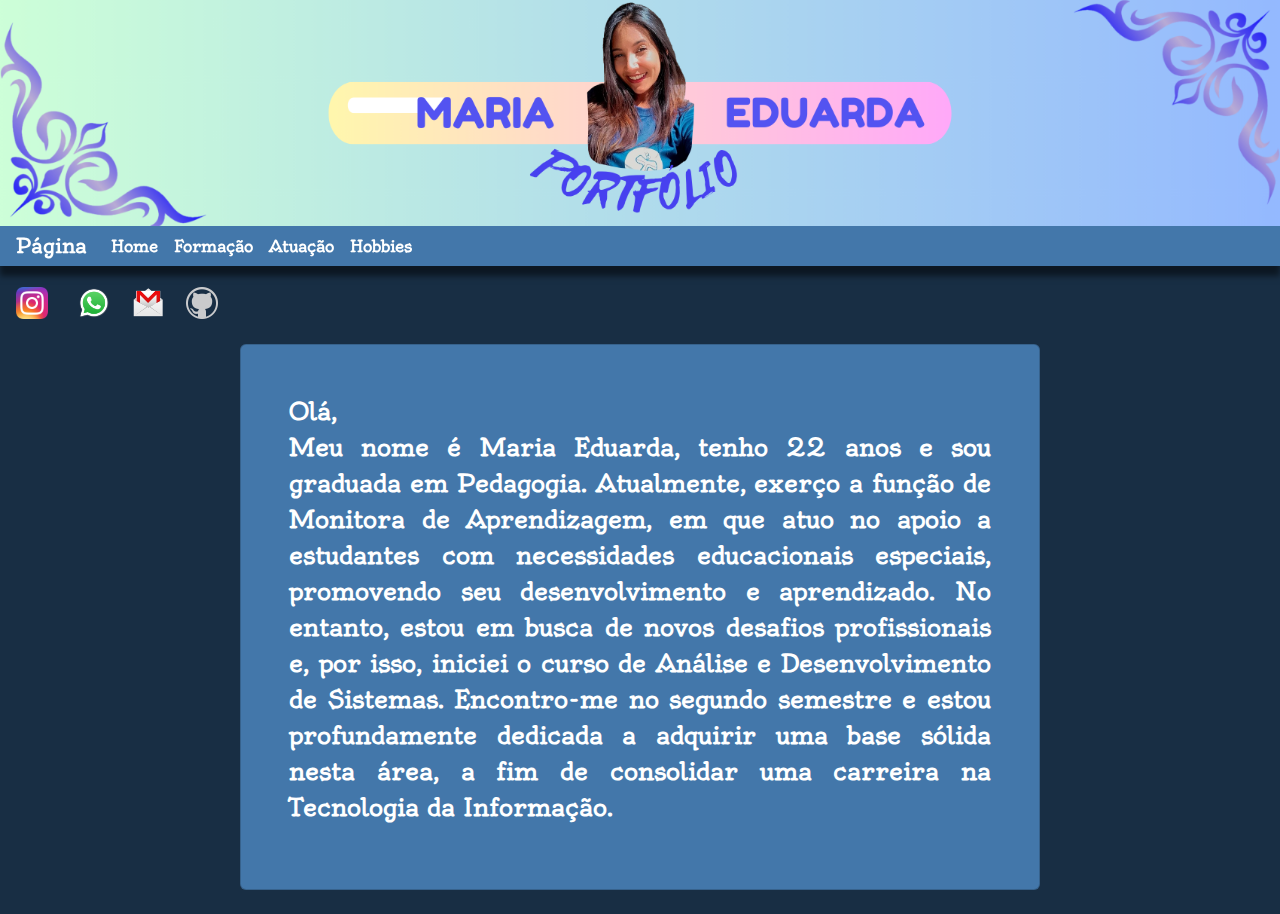
<file: index.html>
<!DOCTYPE html>
<html>
  <head>
    <meta charset="UTF-8">
    <meta name="viewport" content="width=device-width, initial-scale=1">
    <title>Página Pessoal</title>
    <link rel="stylesheet" href="css/bootstrap.css">
    <link rel="stylesheet" href="css/styless.css">
    <link href="https://fonts.googleapis.com/css2?family=Oldenburg&display=swap" rel="stylesheet">
  </head>

  <body>
    <div class="container-fluid">
      <div class="capa">
          <img id="home" src="img/maria.capa.png" class="img-fluid" alt="Imagem de capa">
      </div>
    </div>
    <div class="container-fluid">
      <nav class="navbar navbar-expand-lg bg-body-tertiary sticky-top">
          <a class="navbar-brand display" >Página</a>
          <button class="navbar-toggler" type="button" data-bs-toggle="collapse" data-bs-target="#navbarNav" aria-controls="navbarNav" aria-expanded="false" aria-label="Toggle navigation">
            <span class="navbar-toggler-icon"></span>
          </button>
          <div class="collapse navbar-collapse" id="navbarNav">
            <ul class="navbar-nav">
                <li class="nav-item">
                  <a class="nav-link active" aria-current="page" href="index.html">Home</a>
                </li>
                <li class="nav-item">
                  <a class="nav-link active" href="formacao.html">Formação</a>
                </li>
                <li class="nav-item">
                  <a class="nav-link active" href="atuação.html">Atuação</a>
                </li>
                <li class="nav-item">
                  <a class="nav-link active" href="hobbies.html">Hobbies</a>
                </li>
            </ul>
          </div>
      </nav> 

      <div class="container-fluid">
        <div class="row justify-content-center">
            <div class="col">
                <a href="https://www.instagram.com/madu_araujol/" target="_blank" class="btn p-0 me-2">
                  <img src="img/instagram.png" class="insta" alt="Instagram">
                </a>
                <a href="https://wa.me/5561994238311" target="_blank" class="btn p-0">
                  <img src="img/WhatsApp.webp" class="insta" alt="WhatsApp">
                </a>
            <a href="mailto:madu00500@gmail.com" target="_blank" class="btn p-0">
                <img src="img/email.webp" class="insta" alt="email">
            </a>
            <a href="https://github.com/Madu-araujol" target="_blank" class="btn p-0">
              <img src="img/github.webp" class="insta" alt="email">
          </a>
        </div>
    </div>
</div><br> 
  
   <div class="container-fluid d-flex justify-content-center align-items-center">
    <div class="card" style="width: 18rem;">
      <div class="card-body">
        <p class="card-text1">
          Olá, <br>
          Meu nome é Maria Eduarda, tenho 22 anos e sou graduada em Pedagogia. Atualmente, exerço a função de Monitora de Aprendizagem, em que atuo no apoio a estudantes com necessidades educacionais especiais, promovendo seu desenvolvimento e aprendizado. No entanto, estou em busca de novos desafios profissionais e, por isso, iniciei o curso de Análise e Desenvolvimento de Sistemas. Encontro-me no segundo semestre e estou profundamente dedicada a adquirir uma base sólida nesta área, a fim de consolidar uma carreira na Tecnologia da Informação.
        </p>
      </div>
    </div>
  </div> <br>

  <script src="js/bootstrap.js"></script>
</body>
</html>
</file>
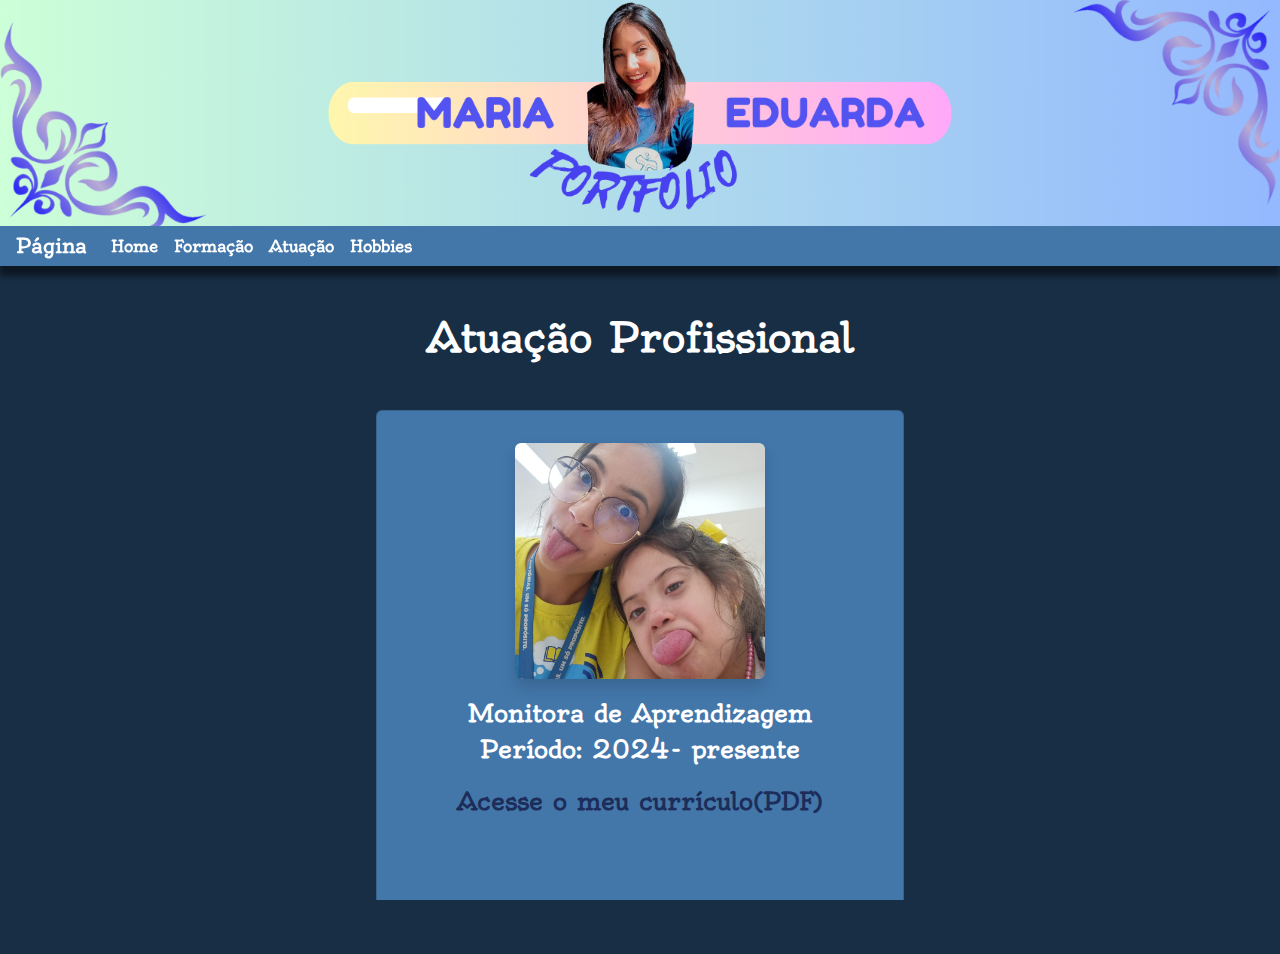
<file: atuação.html>
<!DOCTYPE html>
<html>
    <head>
        <meta charset="UTF-8">
        <meta name="viewport" content="width=device-width, initial-scale=1">
        <title>Página Pessoal</title>
        <link rel="stylesheet" href="css/bootstrap.css">
        <link rel="stylesheet" href="css/styless.css">
        <link href="https://fonts.googleapis.com/css2?family=Oldenburg&display=swap" rel="stylesheet">
      </head>

      <body>

        <div class="container-fluid">
            <div class="capa">
                 <img id="home" src="img/maria.capa.png" class="img-fluid" alt="Imagem de capa">
            </div>
        </div>

        <div class="container-fluid">
            <nav class="navbar navbar-expand-lg bg-body-tertiary sticky-top">
              <a class="navbar-brand display" >Página</a>
              <button class="navbar-toggler" type="button" data-bs-toggle="collapse" data-bs-target="#navbarNav" aria-controls="navbarNav" aria-expanded="false" aria-label="Toggle navigation">
                <span class="navbar-toggler-icon"></span>
              </button>
              <div class="collapse navbar-collapse" id="navbarNav">
                <ul class="navbar-nav">
                  <li class="nav-item">
                    <a class="nav-link active" aria-current="page" href="index.html">Home</a>
                  </li>
                  <li class="nav-item">
                    <a class="nav-link active" href="formacao.html">Formação</a>
                  </li>
                  <li class="nav-item">
                    <a class="nav-link active" href="atuação.html">Atuação</a>
                  </li>
                  <li class="nav-item">
                    <a class="nav-link active" href="hobbies.html">Hobbies</a>
                  </li>
                </ul>
              </div>
           </nav> <br> <br>

           <div>
            <h1 id="formacao-academica" class="títulos text-center mb-5">Atuação Profissional</h1> 
          </div>
          
          <div class="d-flex justify-content-center align-items-center vh-40">
            <div class="card card-personalizada" style="width: 18rem;">
                <img src="img/monitora.jpg" style="width: 75%; max-width: 250px; height: auto;" class="card-img-top mx-auto rounded shadow" alt="eu e minha estudante com síndrome de Down">
              <div class="card-body">
                <p class="card-text">
                  Monitora de Aprendizagem <br> Período: 2024- presente <br>
                  <p class="card-text"><a href="https://drive.google.com/file/d/1F--UQAnz3SCQJt8HrsDNMzvOVI4Gg9LX/view?usp=sharing" target="_blanck"> Acesse o meu currículo(PDF)</a></p>
                </p>
              </div>
            </div>
          </div>
           <br> <br>
        
        </div>


        <script src="js/bootstrap.js"></script>
      </body>
</html>
</file>
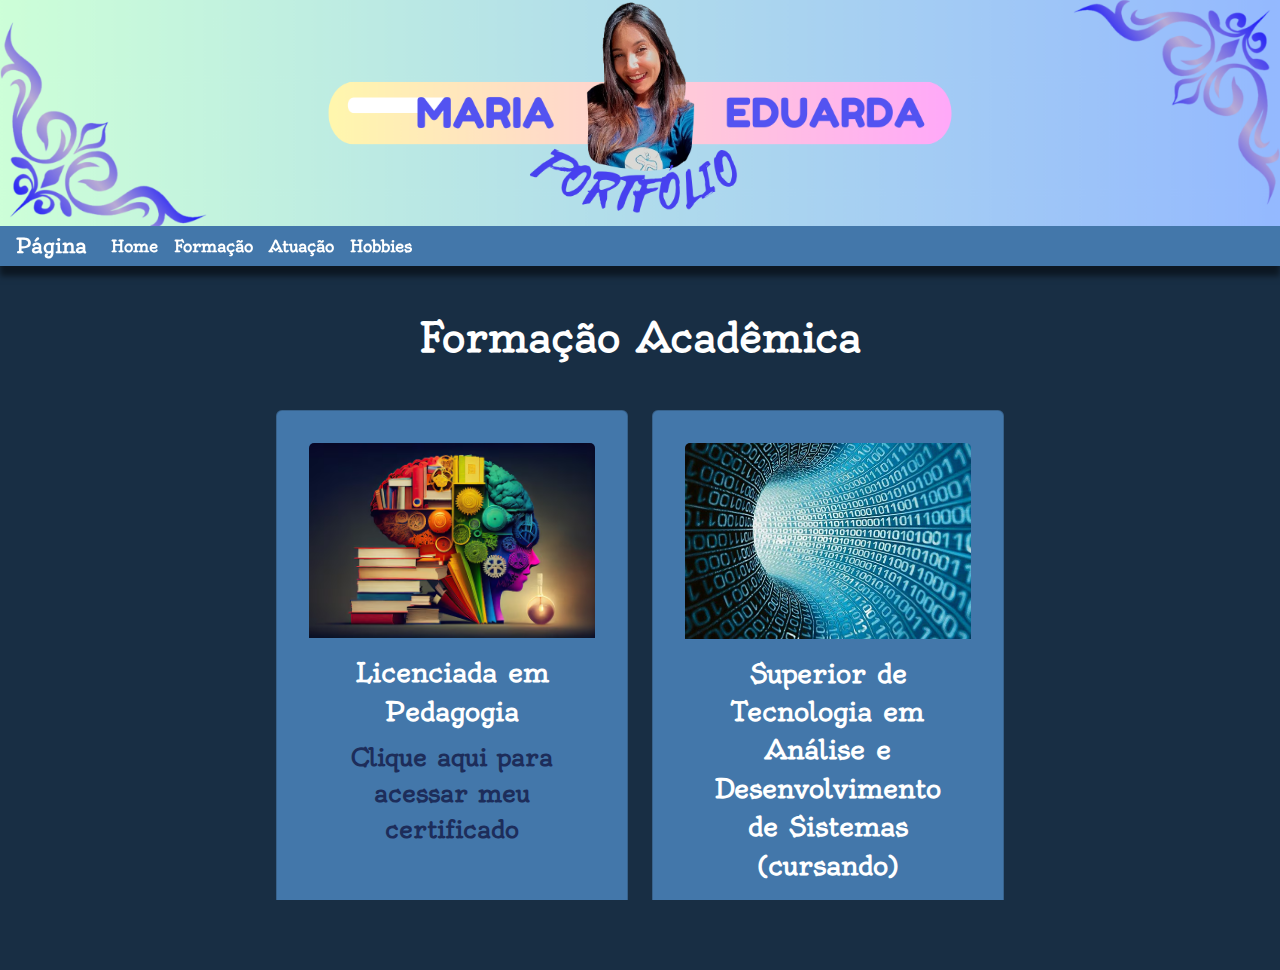
<file: formacao.html>
<!DOCTYPE html>
<html>
  <head>
    <meta charset="UTF-8">
    <meta name="viewport" content="width=device-width, initial-scale=1">
    <title>Página Pessoal</title>
    <link rel="stylesheet" href="css/bootstrap.css">
    <link rel="stylesheet" href="css/styless.css">
    <link href="https://fonts.googleapis.com/css2?family=Oldenburg&display=swap" rel="stylesheet">
  </head>

  <body>

    <div class="container-fluid"></div>
      <div class="capa">
           <img id="home" src="img/maria.capa.png" class="img-fluid" alt="Imagem de capa">
      </div>
 

    
      <nav class="navbar navbar-expand-lg bg-body-tertiary sticky-top">
        <a class="navbar-brand display" >Página</a>
        <button class="navbar-toggler" type="button" data-bs-toggle="collapse" data-bs-target="#navbarNav" aria-controls="navbarNav" aria-expanded="false" aria-label="Toggle navigation">
          <span class="navbar-toggler-icon"></span>
        </button>
        <div class="collapse navbar-collapse" id="navbarNav">
          <ul class="navbar-nav">
            <li class="nav-item">
              <a class="nav-link active" aria-current="page" href="index.html">Home</a>
            </li>
            <li class="nav-item">
              <a class="nav-link active" href="formacao.html">Formação</a>
            </li>
            <li class="nav-item">
              <a class="nav-link active" href="atuação.html">Atuação</a>
            </li>
            <li class="nav-item">
              <a class="nav-link active" href="hobbies.html">Hobbies</a>
            </li>
          </ul>
        </div>
     </nav> <br> <br>

     <div>
      <h1 id="formacao-academica" class="títulos text-center mb-5">Formação Acadêmica</h1> 
    </div>
  
     
    <div class="d-flex justify-content-center align-items-center flex-wrap mt-4">
      <div class="row row-cols-1 row-cols-sm-2 row-cols-md-2 g-4">
        <div class="col">
          <div id="card-pedagogia" class="card">
            <img src="img/pedagogia.avif" class="card-img-top" alt="Imagem de Pedagogia">
            <div class="card-body">
              <h5 class="card-title">Licenciada em Pedagogia</h5>
              <p class="card-text"><a href="https://drive.google.com/file/d/1lqR7HY4tTFF1liCVMNGb0u4Q9b_tBIJD/view?usp=sharing" target="_blanck">Clique aqui para acessar meu certificado</a></p>
            </div>
          </div>
        </div>
        <div class="col">
          <div id="card-tecnologia" class="card">
            <img src="img/ti1.jpg" class="card-img-top" alt="Imagem de Tecnologia">
            <div class="card-body">
              <h5 class="card-title">Superior de Tecnologia em Análise e Desenvolvimento de Sistemas (cursando)</h5>
            </div>
          </div>
        </div>
      </div>
    </div> <br> <br>
    
    </div>
    <script src="js/bootstrap.js"></script>
  </body>
</html>
</file>
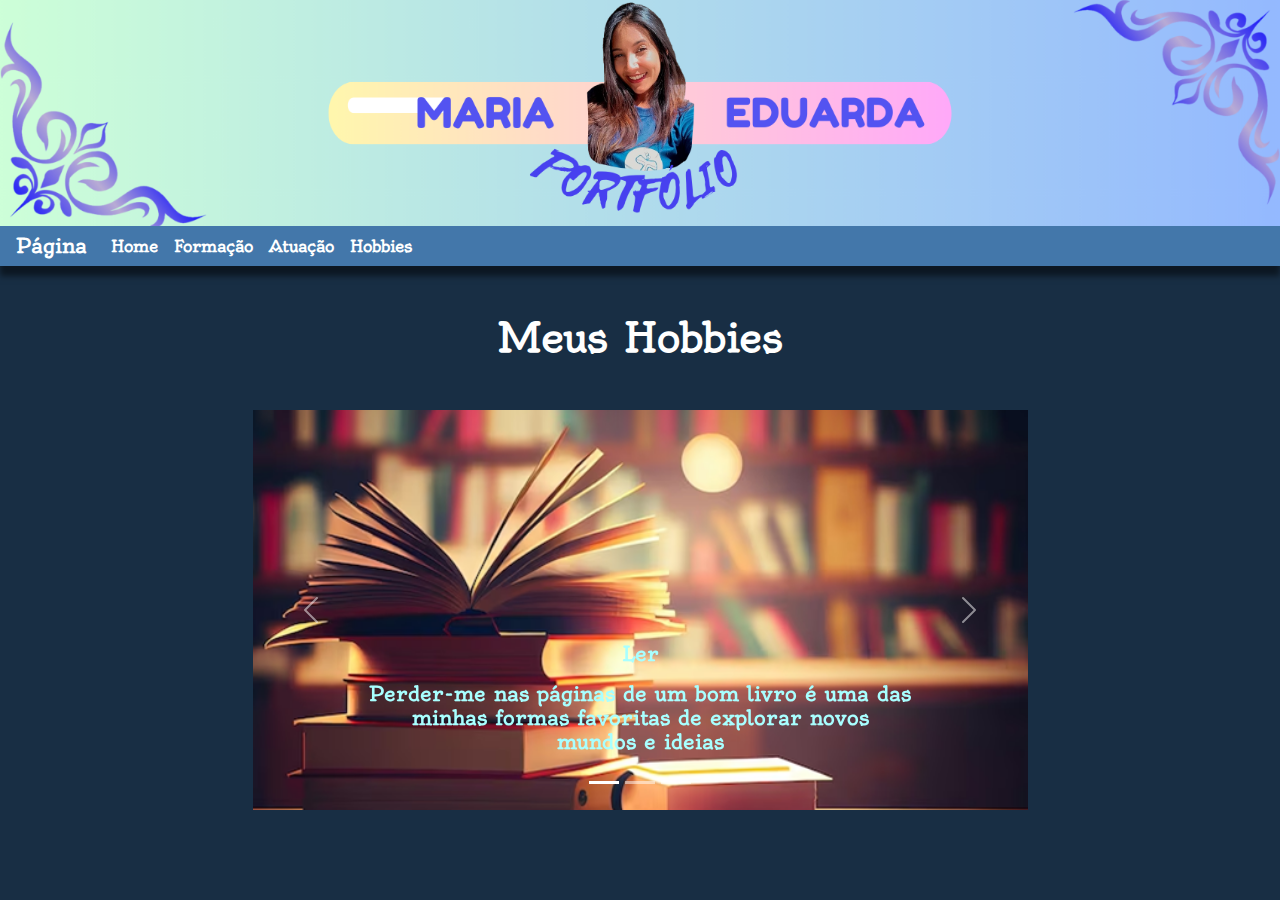
<file: hobbies.html>
<!DOCTYPE html>
<html>
    <head>
        <meta charset="UTF-8">
        <meta name="viewport" content="width=device-width, initial-scale=1">
        <title>Página Pessoal</title>
        <link rel="stylesheet" href="css/bootstrap.css">
        <link rel="stylesheet" href="css/styless.css">
        <link href="https://fonts.googleapis.com/css2?family=Oldenburg&display=swap" rel="stylesheet">
      </head>

      <body>
        <div class="container-fluid">
            <div class="capa">
                 <img id="home" src="img/maria.capa.png" class="img-fluid" alt="Imagem de capa">
            </div>
        </div>

          <div class="container-fluid">
            <nav class="navbar navbar-expand-lg bg-body-tertiary sticky-top">
              <a class="navbar-brand display" >Página</a>
              <button class="navbar-toggler" type="button" data-bs-toggle="collapse" data-bs-target="#navbarNav" aria-controls="navbarNav" aria-expanded="false" aria-label="Toggle navigation">
                <span class="navbar-toggler-icon"></span>
              </button>
              <div class="collapse navbar-collapse" id="navbarNav">
                <ul class="navbar-nav">
                  <li class="nav-item">
                    <a class="nav-link active" aria-current="page" href="index.html">Home</a>
                  </li>
                  <li class="nav-item">
                    <a class="nav-link active" href="formacao.html">Formação</a>
                  </li>
                  <li class="nav-item">
                    <a class="nav-link active" href="atuação.html">Atuação</a>
                  </li>
                  <li class="nav-item">
                    <a class="nav-link active" href="hobbies.html">Hobbies</a>
                  </li>
                </ul>
              </div>
           </nav> <br> <br>

           <div>
            <h1 id="formacao-academica" class="títulos text-center mb-5">Meus Hobbies</h1> 
          </div>



          <div id="carouselExampleCaptions" class="carousel slide">
            <div class="carousel-indicators">
              <button type="button" data-bs-target="#carouselExampleCaptions" data-bs-slide-to="0" class="active" aria-current="true" aria-label="Slide 1"></button>
              <button type="button" data-bs-target="#carouselExampleCaptions" data-bs-slide-to="1" aria-label="Slide 2"></button>
              <button type="button" data-bs-target="#carouselExampleCaptions" data-bs-slide-to="2" aria-label="Slide 3"></button>
            </div>
            <div class="carousel-inner">
              <div class="carousel-item active">
                <img src="img/livro.png" class="d-block w-100" alt="Livros">
                <div class="carousel-caption d-md-block">
                  <h5>Ler</h5>
                  <p><h5>Perder-me nas páginas de um bom livro é uma das minhas formas favoritas de explorar novos mundos e ideias</h5></p>
                </div>
              </div>
              <div class="carousel-item">
                <img src="img/cinema.jpg" class="d-block w-100" alt="cinema">
                <div class="carousel-caption d-md-block">
                  <p><h5>Assistir a filmes é uma maneira de relaxar e aprender com diferentes histórias e perspectivas.</h5></p>
                </div>
              </div>
              <div class="carousel-item">
                <img src="img/academia.png" class="d-block w-100" alt="Academia">
                <div class="carousel-caption d-md-block">
                  <h5>Exercício Físico</h5>
                  <p><h5>Corpo ativo e uma mente equilibrada.</h5></p>
                </div>
              </div>
            </div>
            <button class="carousel-control-prev" type="button" data-bs-target="#carouselExampleCaptions" data-bs-slide="prev">
              <span class="carousel-control-prev-icon" aria-hidden="true"></span>
              <span class="visually-hidden">Previous</span>
            </button>
            <button class="carousel-control-next" type="button" data-bs-target="#carouselExampleCaptions" data-bs-slide="next">
              <span class="carousel-control-next-icon" aria-hidden="true"></span>
              <span class="visually-hidden">Next</span>
            </button>
          </div> <br> <br>

        </div>   
        
          <script src="js/bootstrap.js"></script>
      </body>
</html>
</file>
<file: css/styless.css>
body{
    background-color:rgb(24, 46, 68);
    margin: 0;
    padding: 0;
    box-sizing: border-box; 
    overflow-x: hidden; 
  }
  
  .nav-link{
    font-family: "Oldenburg", serif; 
    font-weight: bold; 
    color: white !important;
  }
  
  .navbar-brand{
    color: white;
  }
  
  .navbar-brand{
  font-family: "Oldenburg", serif; 
  font-weight: bold; 
  }
  
  .bg-body-tertiary {
    background-color: rgb(67, 119, 170) !important; 
    border: none !important; /
  }
  
  .navbar {
    padding: 0rem 1rem; 
    box-shadow: 0 10px 6px rgba(0, 0, 0, 0.5); 
    top: 0 !important; 
  }
  
  
  .container-fluid {
    padding: 0; 
    margin: 0;  
  }
  
  .nav-link:hover {
    color: #120f25 !important; 
    font-size: 1.2em;            
    font-weight: bold;
  }
  
  .navbar-brand:hover {
    color: #fcf8f8 !important; 
  }
  
  .card {
    width: 50rem !important; 
    max-height: 50rem !important; 
    padding: 2rem;  
    font-size: 2rem; 
    overflow: hidden !important; 
    background-color: rgb(67, 119, 170);
    z-index: 5 !important;  
  }
  
  .card-body {
    overflow-y: auto; 
    max-height: 30rem; 
  }
  
  .card-text {
    word-wrap: break-word; 
    line-height: 1.5;
    padding: 0rem;
    text-align: center;
    font-family: "Oldenburg", serif; 
    font-weight: bold; 
    color: white;
    font-size: 24px !important;
    }

    .card-text1{
      word-wrap: break-word; 
      line-height: 1.5;
      padding: 0rem;
      text-align: justify;
      font-family: "Oldenburg", serif; 
      font-weight: bold; 
      color: white;
      font-size: 24px !important;
      letter-spacing: 0px; 
      word-spacing: -2px; 
    }

    @media (max-width: 768px) {
      .card {
        margin-left: 2rem; 
        margin-right: 2rem;
        margin: 0 10px;  
      }
    }
  
    .títulos{
      color: white;
      text-align: center;
      font-family: "Oldenburg", serif; 
      font-weight: bold; 
    }
  
    #card-pedagogia {
      width: 100%; 
      max-width: 22rem; 
      margin: 0 auto;
      height: 32rem; 
    }
    #card-tecnologia{
      width: 100%; 
      max-width: 22rem; 
      margin: 0 auto;
      height: 32rem;
    }

    #card-tecnologia .card-body {
      overflow: hidden;  
    }
    
  .card-title{
    color: white;
    text-align: center;
    font-family: "Oldenburg", serif; 
    font-weight: bold; 
    line-height: 1.5;
    font-size: 0.8em; 
  }
  
  .card-text{
    font-size: 0.8em; 
  } 
  
  .card-text a {
    color: #1d2d5a; 
    text-decoration: none; 
  }
  
  .card-text a:hover {
    color: #c5f6fff6; 
  }

  .card.card-personalizada {
    width: 33rem !important;
    height: 31rem !important;
  }


#carouselExampleCaptions {
  max-width: 775px; 
  margin: auto; 
}


#carouselExampleCaptions .carousel-inner img {
  max-height: 400px; 
  object-fit: cover; 
}

@media (max-width: 768px) {
  #carouselExampleCaptions {
    max-width: 90%; 
    border-left: 10px solid #ccc; 
    border-right: 10px solid #ccc; 
    border-radius: 10px; 
  }
}


#carouselExampleCaptions {
  border: none;
  padding: 0;
  margin: 0 auto;
}

#carouselExampleCaptions .carousel-caption h5 {
  color: #a8ffff; 
  font-weight: bold; 
  font-family: 'Oldenburg'
}


html, body {
  margin: 0;
  padding: 0;
  width: 100%;
  height: 100%;
  overflow-x: hidden; 
}

@media (max-width: 768px) {
  .navbar {
    height: auto; 
  }
}

.insta{
  width: 2rem !important;
    height: 2rem !important;
}

.insta {
  margin-left: 15px; 
  margin-top: 20px; 
}

.insta:hover {
  transform: scale(1.3); 
  filter: brightness(0.9); 
}

.apresentação{
  word-wrap: break-word; 
  line-height: 1.5;
  padding: 0rem;
  font-family: "Oldenburg", serif; 
  font-weight: bold; 
  color: white;
}

img{
	width: 100%;
	padding: 0px;
}

.card-text a:hover {
  font-size: 26px; 
  text-decoration: underline;
}
</file>
